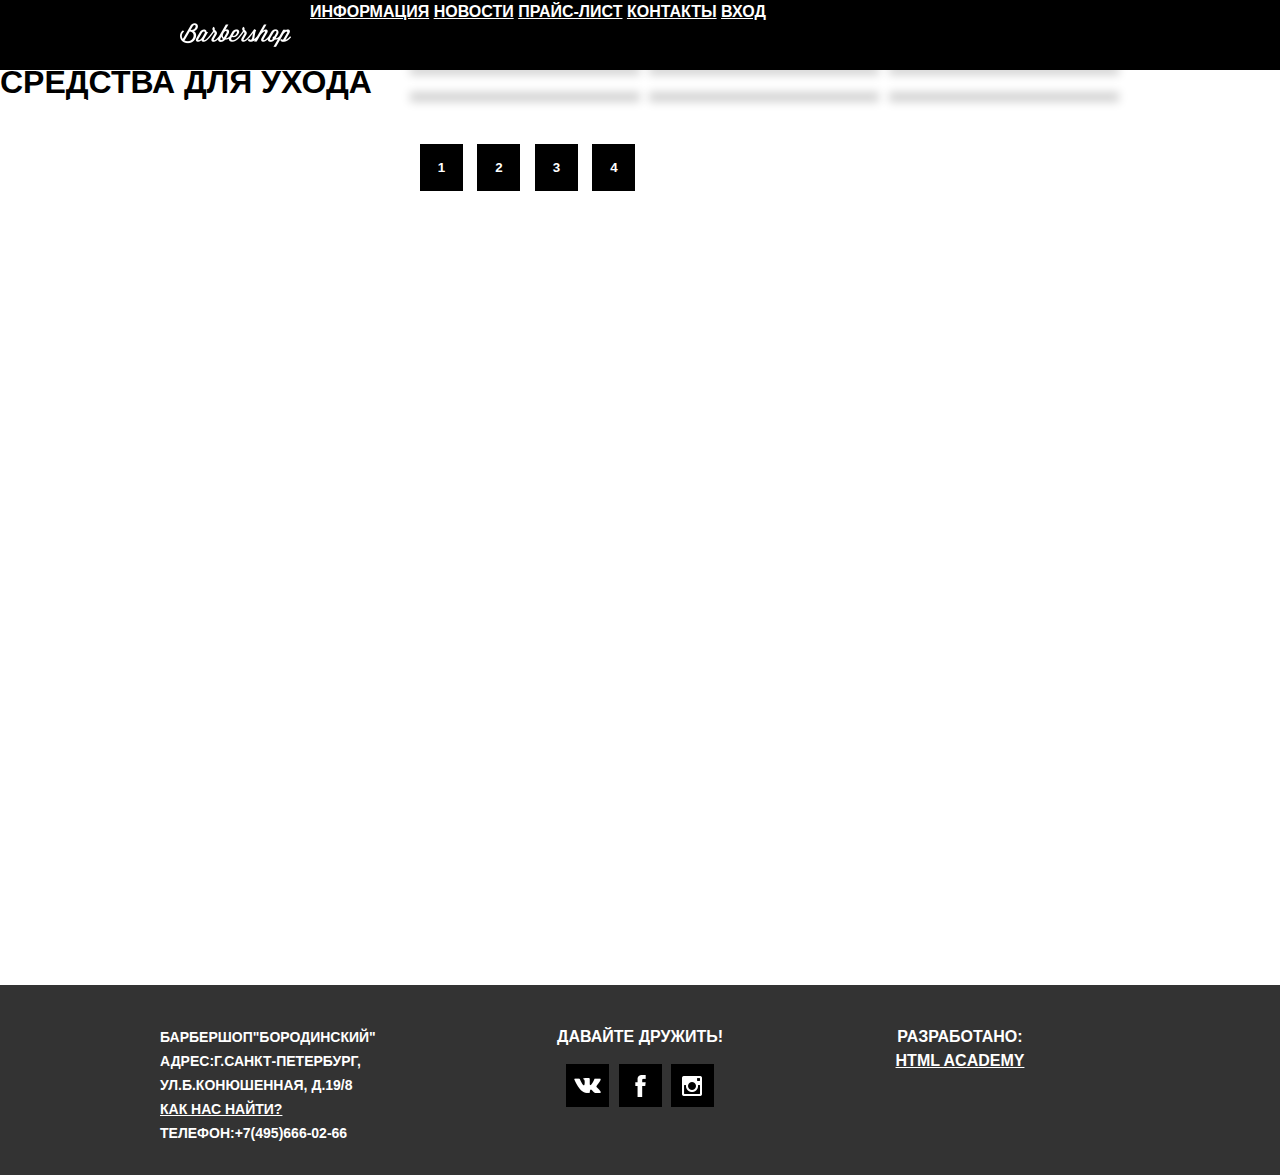
<file: index.html>
<!DOCTYPE html>
<html lang="ru">
<head>
    <meta charset="UTF-8">
    <title>Магазин</title>
    <link rel="stylesheet" href="css/style.css">
</head>
<body>
<header>
    <div class="head">
        <div class="logo"></div>
        <nav>
            <a href="#">Информация</a>
            <a href="#">Новости</a>
            <a href="#">Прайс-лист</a>
            <a href="#">Контакты</a>
            <a href="#">Вход</a>
        </nav>
    </div>
    <div class="head-two">
        <h1>Средства для ухода</h1>
        <nav>
            <a href="#">Главная</a>
            <a href="#">Магазин</a>
            <a href="#">Средства для ухода</a>
        </nav>
    </div>
</header>
<main>
    <div class="main-wrap">
        <div class="sidebar"></div>
        <div class="catalog">
            <div class="content-wrap">
                <div class="image"></div>
            </div>
            <div class="content-wrap">
                <div class="image"></div>
            </div>
            <div class="content-wrap">
                <div class="image"></div>
            </div>
            <div class="content-wrap">
                <div class="image"></div>
            </div>
            <div class="content-wrap">
                <div class="image"></div>
            </div>
            <div class="content-wrap">
                <div class="image"></div>
            </div>

            <button class="btn-count">1</button>
            <button class="btn-count">2</button>
            <button class="btn-count">3</button>
            <button class="btn-count">4</button>
        </div>
    </div>
</main>
<footer>
    <div class="footer-wrap">
        <div class="info">
            <p>Барбершоп"Бородинский" <br>
                Адрес:г.Санкт-Петербург, ул.Б.Конюшенная, д.19/8 <br>
                <a href="#">Как нас найти? <br></a>
                Телефон:+7(495)666-02-66</p>
        </div>
        <div class="info">
            <h4>Давайте дружить!</h4>
            <a href="#" class="vk"></a>
            <a href="#" class="facebook"></a>
            <a href="#" class="instagram"></a>
        </div>
        <div class="info">
            <h4>Разработано:</h4>
            <a href="#" class="btn">Html academy</a>
        </div>
    </div>
</footer>
</body>
</html>
</file>
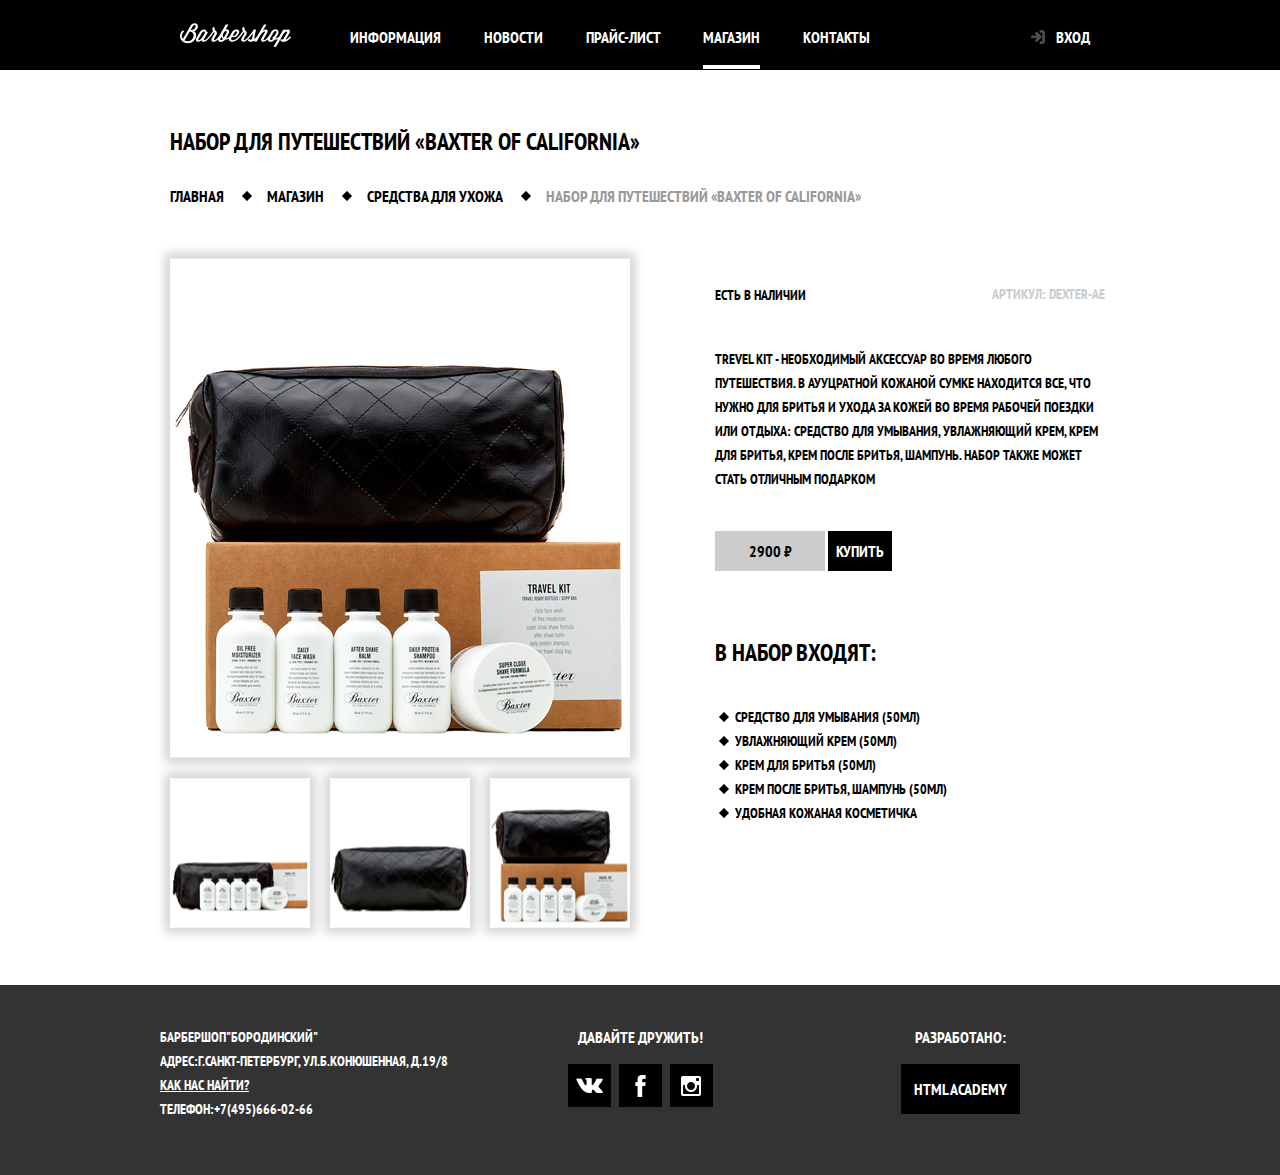
<file: item.html>
<!DOCTYPE html>
<html lang="ru">
<head>
    <meta charset="UTF-8">
    <title>Набор «Baxter of California»</title>
    <link rel="stylesheet" href="css/style.css">
    <link href="https://fonts.googleapis.com/css?family=PT+Sans+Narrow:400,700&amp;subset=cyrillic" rel="stylesheet">
</head>
<body>
<header>
    <div class="head">
        <a href="#" class="logo"></a>
        <nav class="top-menu">
            <a href="#">Информация</a>
            <a href="#">Новости</a>
            <a href="#">Прайс-лист</a>
            <a href="#" class="border-shop">Магазин</a>
            <a href="#">Контакты</a>
            <a href="#">Вход</a>
        </nav>
    </div>
</header>
<main>
    <div class="main-wrap">
        <h2>Набор для путешествий «Baxter of California»</h2>
        <nav class="breadcrumb">
            <a href="#">Главная</a>
            <a href="shop.html">Магазин</a>
            <a href="#">Средства для ухожа</a>
            <a href="#">Набор для путешествий «Baxter of California»</a>
        </nav>
    </div>
    <div class="flex-container">
        <div class="info-wrap">
            <div class="logo-set"></div>
            <div class="logo-images"></div>
            <div class="logo-images"></div>
            <div class="logo-images"></div>
        </div>
        <div class="info-wrap">
            <div class="information">
                <p>Есть в наличии</p>
                <p>Артикул: Dexter-ae</p>
                <p>Trevel kit - необходимый аксессуар во время любого путешествия. В аууцратной кожаной сумке находится все, что нужно для бритья и ухода за кожей во время рабочей поездки или отдыха: средство для умывания, увлажняющий крем, крем для бритья, крем после бритья, шампунь. Набор также может стать отличным подарком</p>
                <div class="price-wrap">
                    <span class="price">2900 ₽</span>
                    <a href="#" class="buy">Купить</a>
                </div>
                <h2>В набор входят:</h2>
                <p>Средство для умывания (50мл)</p>
                <p>Увлажняющий крем (50мл)</p>
                <p>Крем для бритья (50мл)</p>
                <p>Крем после бритья, шампунь (50мл)</p>
                <p>Удобная кожаная косметичка</p>
            </div>
        </div>
    </div>
</main>
<footer>
    <div class="footer-wrap">
        <div class="info">
            <p>Барбершоп"Бородинский" <br>
                Адрес:г.Санкт-Петербург, ул.Б.Конюшенная, д.19/8 <br>
                <a href="#">Как нас найти? <br></a>
                Телефон:+7(495)666-02-66</p>
        </div>
        <div class="info">
            <h4>Давайте дружить!</h4>
            <a href="#" class="vk"></a>
            <a href="#" class="facebook"></a>
            <a href="#" class="instagram"></a>
        </div>
        <div class="info">
            <h4>Разработано:</h4>
            <a href="#" class="btn-html">Html academy</a>
        </div>
    </div>
</footer>
</body>
</html>
</file>
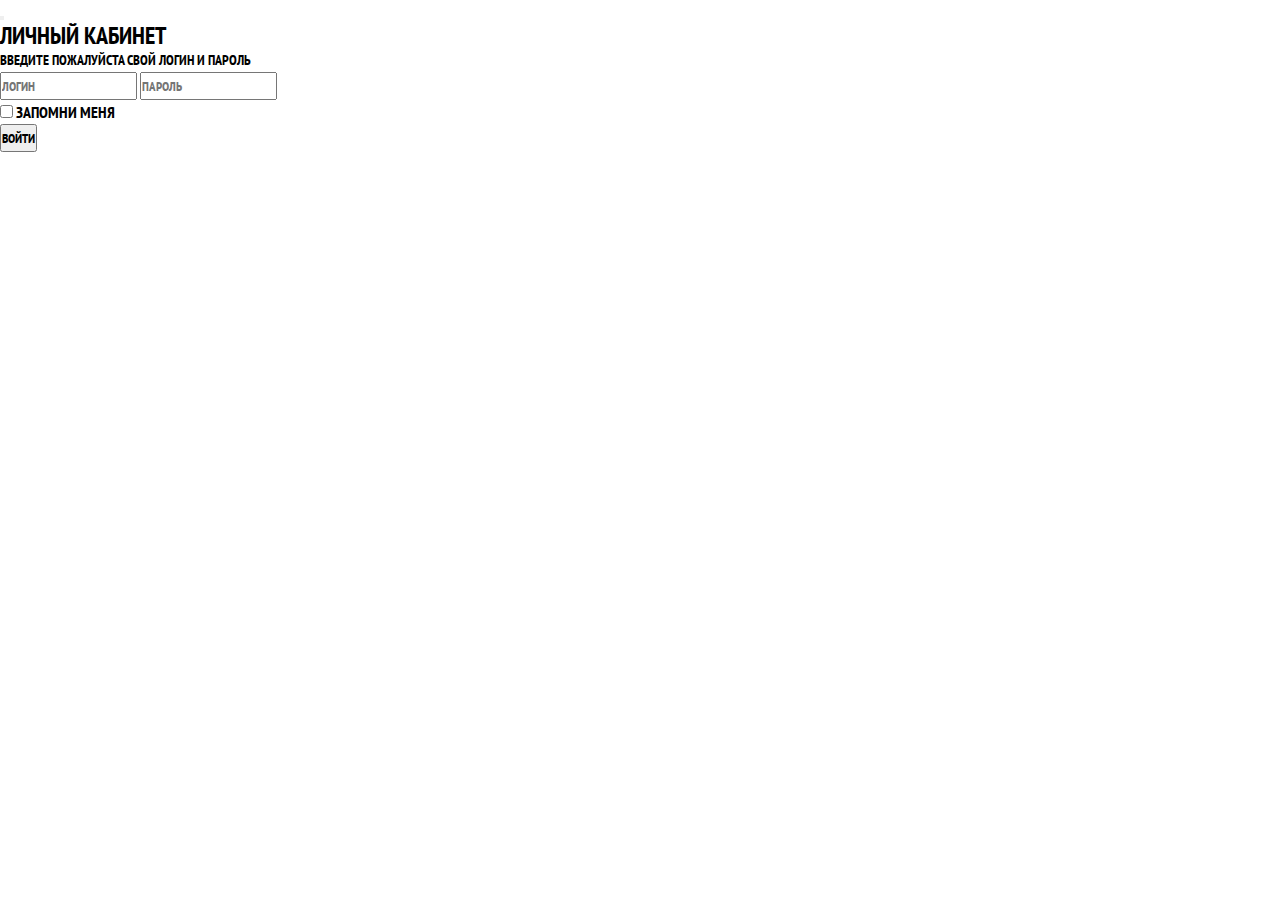
<file: login.html>
<!DOCTYPE html>
<html lang="ru">
<head>
    <meta charset="UTF-8">
    <title>Личный кабинет</title>
    <link rel="stylesheet" href="css/style.css">
    <link href="https://fonts.googleapis.com/css?family=PT+Sans+Narrow:400,700&amp;subset=cyrillic" rel="stylesheet">
</head>
<body>
<main>
    <div class="modal">
        <button class="close-modal"></button>
        <div class="login">
            <h2>Личный кабинет</h2>
            <p>Введите пожалуйста свой логин и пароль</p>
            <form class="form-login" action="#" method="get">
                <input type="text" id="text4" name="login" placeholder="Логин">
                <input type="text" id="text5" name="text" placeholder="Пароль">
                <div class="check">
                <input type="checkbox" class="checkbox" name="checkbox" id="ch1">
                <label for="ch1">Запомни меня</label>
                <a href="#">Я забыл пароль!</a>
                </div>
                <button class="btn-send">Войти</button>
            </form>
        </div>
    </div>
</main>
</body>
</html>
</file>
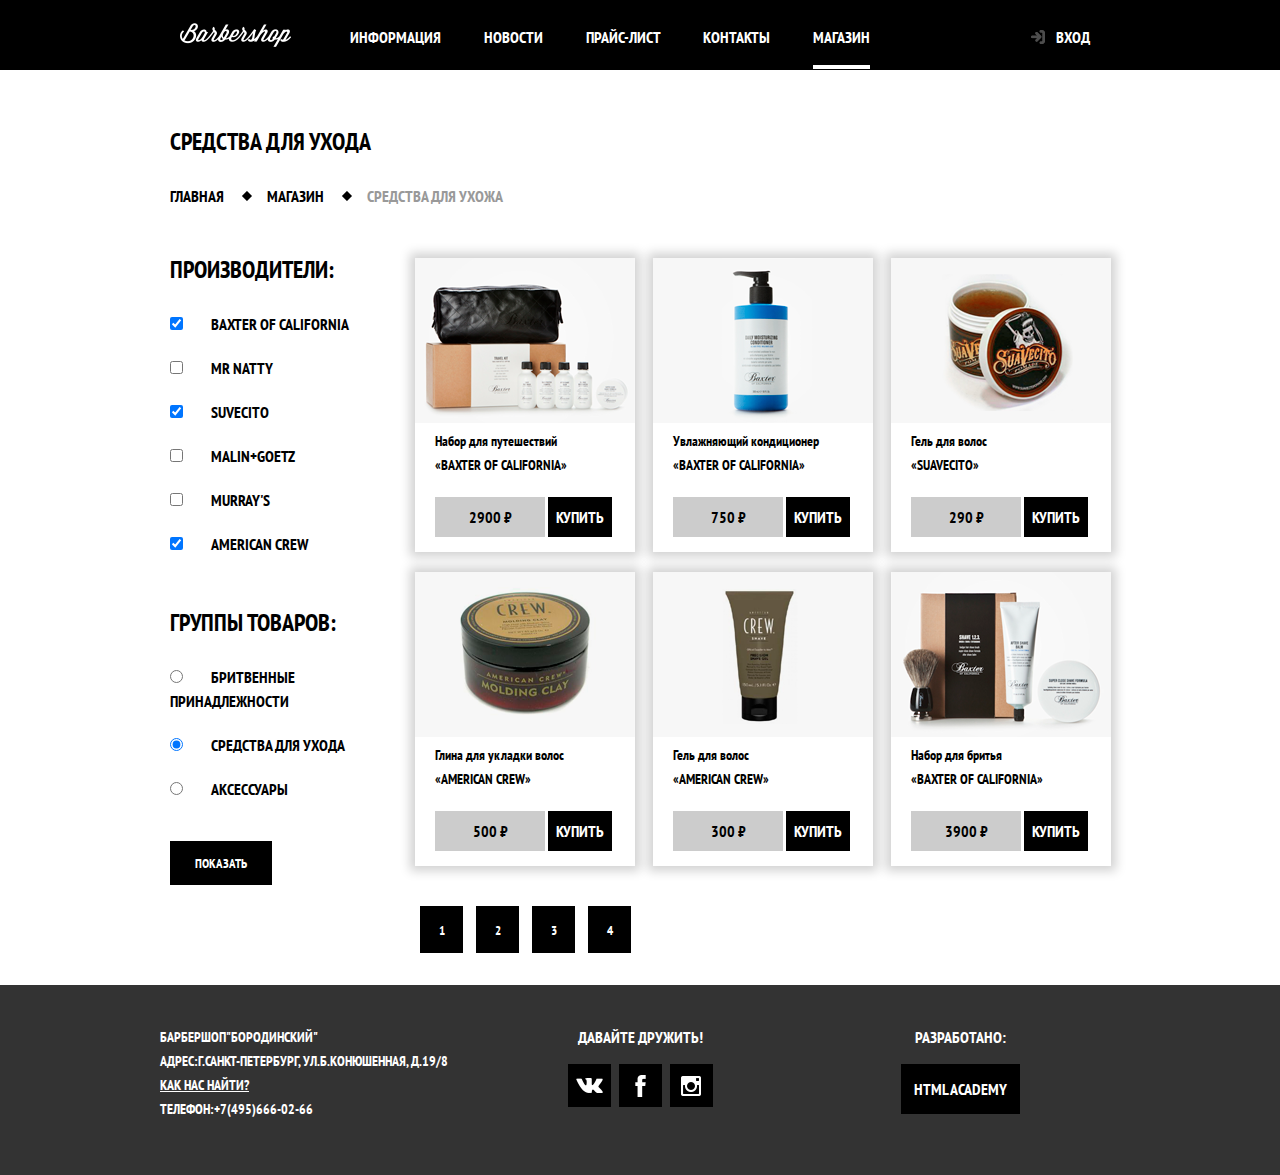
<file: shop.html>
<!DOCTYPE html>
<html lang="ru">
<head>
    <meta charset="UTF-8">
    <title>Магазин</title>
    <link rel="stylesheet" href="css/style.css">
    <link href="https://fonts.googleapis.com/css?family=PT+Sans+Narrow:400,700&amp;subset=cyrillic" rel="stylesheet">
</head>
<body>
<header>
    <div class="head">
        <a href="#" class="logo"></a>
        <nav class="top-menu">
            <a href="#">Информация</a>
            <a href="#">Новости</a>
            <a href="#">Прайс-лист</a>
            <a href="#">Контакты</a>
            <a href="#" class="border-shop">Магазин</a>
            <a href="login.html">Вход</a>
        </nav>
    </div>
</header>
<main>
    <div class="main-wrap">
        <h2>Средства для ухода</h2>
        <nav class="breadcrumb">
            <a href="#">Главная</a>
            <a href="#">Магазин</a>
            <a href="#">Средства для ухожа</a>
        </nav>
        <form action="#">
        <div class="sidebar">
            <h2>Производители:</h2>
            <div class="manufacturer">
                <input type="checkbox" id="manufacturer-1" checked>
                <label for="manufacturer-1">Baxter of california</label>
            </div>
            <div class="manufacturer">
                <input type="checkbox" id="manufacturer-2">
                <label for="manufacturer-2">Mr natty</label>
            </div>
            <div class="manufacturer">
                <input type="checkbox" id="manufacturer-3" checked>
                <label for="manufacturer-3">suvecito</label>
            </div>
            <div class="manufacturer">
                <input type="checkbox" id="manufacturer-4">
                <label for="manufacturer-4">Malin+goetz</label>
            </div>
            <div class="manufacturer">
                <input type="checkbox" id="manufacturer-5">
                <label for="manufacturer-5">Murray's</label>
            </div>
            <div class="manufacturer">
                <input type="checkbox" id="manufacturer-6" checked>
                <label for="manufacturer-6">American crew</label>
            </div>

            <h2>Группы товаров:</h2>
            <div class="goods">
                <input type="radio" id="goods-1">
                <label for="goods-1">Бритвенные принадлежности</label>
            </div>
            <div class="goods">
                <input type="radio" id="goods-2" checked>
                <label for="goods-2">средства для ухода</label>
            </div>
            <div class="goods">
                <input type="radio" id="goods-3">
                <label for="goods-3">Аксессуары</label>
            </div>
            <button class="btn-show">Показать</button>
            </div>
            <div class="catalog">
                <div class="content-wrap">
                    <a href="item.html"> <img src="img/image1.png"></a>
                    <p>Набор для путешествий</p>
                    <p>«Baxter of california»</p>
                    <div class="price-wrap">
                    <span class="price">2900 ₽</span>
                    <a href="#" class="buy">Купить</a>
                    </div>
                </div>
                <div class="content-wrap">
                    <a href="#"> <img src="img/image2.png"></a>
                    <p>Увлажняющий кондиционер</p>
                    <p>«Baxter of california»</p>
                    <div class="price-wrap">
                    <span class="price">750 ₽</span>
                    <a href="#" class="buy">Купить</a>
                    </div>
                </div>
                <div class="content-wrap">
                    <a href="#"> <img src="img/image3.png"></a>
                    <p>Гель для волос</p>
                    <p>«Suavecito»</p>
                    <div class="price-wrap">
                    <span class="price">290 ₽</span>
                    <a href="#" class="buy">Купить</a>
                    </div>
                </div>
                <div class="content-wrap">
                    <a href="#"> <img src="img/image4.png"></a>
                    <p>Глина для укладки волос</p>
                    <p>«American crew»</p>
                    <div class="price-wrap">
                    <span class="price">500 ₽</span>
                    <a href="#" class="buy">Купить</a>
                    </div>
                </div>
                <div class="content-wrap">
                    <a href="#"> <img src="img/image5.png"></a>
                    <p>Гель для волос</p>
                    <p>«American crew»</p>
                    <div class="price-wrap">
                    <span class="price">300 ₽</span>
                    <a href="#" class="buy">Купить</a>
                    </div>
                </div>
                <div class="content-wrap">
                    <a href="#"> <img src="img/image6.png"></a>
                    <p>Набор для бритья</p>
                    <p>«Baxter of california»</p>
                    <div class="price-wrap">
                    <span class="price">3900 ₽</span>
                    <a href="#" class="buy">Купить</a>
                    </div>
                </div>
                <button class="btn-count">1</button>
                <button class="btn-count">2</button>
                <button class="btn-count">3</button>
                <button class="btn-count">4</button>
            </div>
        </form>
    </div>
</main>
<footer>
    <div class="footer-wrap">
        <div class="info">
            <p>Барбершоп"Бородинский" <br>
                Адрес:г.Санкт-Петербург, ул.Б.Конюшенная, д.19/8 <br>
                <a href="#">Как нас найти? <br></a>
                Телефон:+7(495)666-02-66</p>
        </div>
        <div class="info">
            <h4>Давайте дружить!</h4>
            <a href="#" class="vk"></a>
            <a href="#" class="facebook"></a>
            <a href="#" class="instagram"></a>
        </div>
        <div class="info">
            <h4>Разработано:</h4>
            <a href="#" class="btn-html">Html academy</a>
        </div>
    </div>
</footer>
</body>
</html>
</file>
<file: css/style.css>
*{
    margin: 0 auto;
    padding: 0;
    font-family: 'PT Sans Narrow', sans-serif;
    text-transform: uppercase;
    line-height: 24px;
    font-weight: bold;
  /*  outline: black solid 1px;*/
}
header{
    width: 100%;
    height: 70px;
    background: #000000;
}
main{
    width: 100%;
    height: 915px;
}
footer{
    width: 100%;
    height: 190px;
    background: #333333;
}
footer p,
a,
h4{
    color: #ffffff;
}
p{
    font-size: 14px;
}
.logo{
    float: left;
    width: 150px;
    height: 70px;
    background: url("../img/logo-shop.png") center no-repeat;
}
.head{
    width: 960px;
    height: 70px;
}
.top-menu{
    padding: 25px 0 0 0;
    font-size: 16px;
}
.top-menu>a{
    margin: 0 0 0 40px;
    padding: 10px 0 18px 0;
    color: #ffffff;
    text-decoration: none;
}
.top-menu>a:nth-last-child(1){
    float: right;
    margin: -10px 30px 0 0;
}
.top-menu>a:nth-last-child(1)::before{
    content: '';
    position: absolute;
    width: 20px;
    margin: 5px 0 0 -25px;
    height: 20px;
    background: url("../img/login.png") no-repeat;
}
.border-shop{
    border-bottom: 4px solid #ffffff;
}
.main-wrap{
    width: 960px;
}
.main-wrap>h2{
    padding: 60px 0 30px 10px;
}
.main-wrap>nav{
    padding: 0 0 50px 10px;
}
.breadcrumb>a{
    text-decoration: none;
    color: #000000;
    margin: 0 40px 0 0;
}
.breadcrumb>a:nth-last-child(1){
    color: #999999;
}
.breadcrumb>a:nth-of-type(2)::before,
.breadcrumb>a:nth-of-type(3)::before,
.breadcrumb>a:nth-of-type(4)::before{
    content: '';
    position: absolute;
    width: 20px;
    margin: 6px 0 0 -26px;
    height: 20px;
    background: url("../img/diamond.png") no-repeat;
}
.sidebar{
    float: left;
    width: 240px;
}
.sidebar>h2{
    padding: 0 0 30px 10px;
}
.sidebar>h2:nth-of-type(2){
    margin: 35px 0 0 0;
}
.manufacturer{
    padding: 0 0 20px 10px;
}
.manufacturer>label{
    padding: 0 0 0 25px;
}
.goods{
    padding: 0 0 20px 10px;
}
.goods>label{
    padding: 0 0 0 25px;
}
.btn-show{
    margin: 20px 0 0 10px;
    padding: 10px 25px 10px 25px;
    border: none;
    cursor: pointer;
    color: #ffffff;
    background: #000000;
}
.catalog{
    float: right;
    width: 720px;
}
.catalog p:nth-of-type(1){
    text-transform: none;
}
.content-wrap{
    display: inline-block;
    width: 220px;
    margin: 0 0 20px 15px;
    box-shadow: 0 0 10px 5px rgba(0, 0, 0, 0.18);
}
.content-wrap p{
    margin: 0 0 0 20px;
}

.price-wrap{
    display: inline-flex;
    width: 180px;
    height: 40px;
    margin: 20px 0 15px 20px;
}
.price{
    padding: 8px 0 8px 0;
    margin: 0 -1px 0 0;
    width: 110px;
    text-align: center;
    background: #cccccc;
}
.buy{
    padding: 8px 8px 8px 8px;
    color: white;
    text-decoration: none;
    background: black;
}
.btn-count{
    width: 43px;
    height: 47px;
    margin: 20px -10px 0 20px;
    color: white;
    border: none;
    cursor: pointer;
    background: black;
}
.footer-wrap{
    width: 960px;
    height: 190px;
}
.info{
    float: left;
    width: 320px;
    height: 100px;
    margin: 40px 0 0 0;
}
.info:nth-child(2),
.info:nth-child(3){
    text-align: center;
}
.vk{
    display: inline-block;
    width: 43px;
    height: 43px;
    margin-top: 15px;
    margin-right: 5px;
    background: black url("../img/vk.png") center no-repeat;
}
.facebook{
    display: inline-block;
    width: 43px;
    height: 43px;
    margin-right: 5px;
    background: black url("../img/facebook.png") center no-repeat;
}
.instagram {
    display: inline-block;
    width: 43px;
    height: 43px;
    background: black url("../img/instagram.png") center no-repeat;
}
.btn-html{
    margin: 15px 0 0 0;
    padding: 13px;
    color: #ffffff;
    background: #000000;
    display: inline-block;
    text-align: center;
    text-decoration: none;
}
.info-wrap{
    width: 480px;
}
.info-wrap:nth-of-type(1){
    display: flex;
    justify-content: space-around;
}
.flex-container{
    display: flex;
    justify-content: space-around;
    width: 960px;
}
.logo-set{
    position: absolute;
    width: 460px;
    height: 500px;
    background: url("../img/Set1.png") center no-repeat;
    box-shadow: 0 0 10px 5px rgba(0, 0, 0, 0.18);
}
.logo-images{
    width: 140px;
    height: 150px;
    margin: 520px 0 50px 0;
}
.logo-images:nth-of-type(2){
    width: 140px;
    height: 150px;
    margin: 520px 0 50px 0;
    background: url("../img/Set2.png") center no-repeat;
    box-shadow: 0 0 10px 5px rgba(0, 0, 0, 0.18);
}
.logo-images:nth-of-type(3){
    width: 140px;
    height: 150px;
    margin: 520px 0 50px 0;
    background: url("../img/Set3.png") center no-repeat;
    box-shadow: 0 0 10px 5px rgba(0, 0, 0, 0.18);
}
.logo-images:nth-of-type(4){
    width: 140px;
    height: 150px;
    margin: 520px 0 50px 0;
    background: url("../img/Set4.png") center no-repeat;
    box-shadow: 0 0 10px 5px rgba(0, 0, 0, 0.18);
}
.information{
     width: 390px;
    margin: 0 0 0 75px;
 }

.information h2{
    margin: 0 0 40px 0;
}
.price-wrap:nth-last-child(7) {
    width: 180px;
    height: 40px;
    margin: 0 0 70px 0;
}
.information p:nth-of-type(1){
    margin: 25px 0 0 0;
}
.information p:nth-of-type(2){
    float: right;
    margin: -25px 0 0 0;
    color: #cccccc;
}
.information p:nth-of-type(3){
    margin: 40px 0 40px 0;
}
.information>p:nth-of-type(4),
.information>p:nth-of-type(5),
.information>p:nth-of-type(6),
.information>p:nth-of-type(7),
.information>p:nth-of-type(8){
    margin: 0 0 0 20px;
}
.information>p:nth-of-type(4)::before,
.information>p:nth-of-type(5)::before,
.information>p:nth-of-type(6)::before,
.information>p:nth-of-type(7)::before,
.information>p:nth-of-type(8)::before{
    content: '';
    position: absolute;
    width: 20px;
    margin: 6px 0 0 -17px;
    height: 20px;
    background: url("../img/diamond.png") no-repeat;
}
</file>
